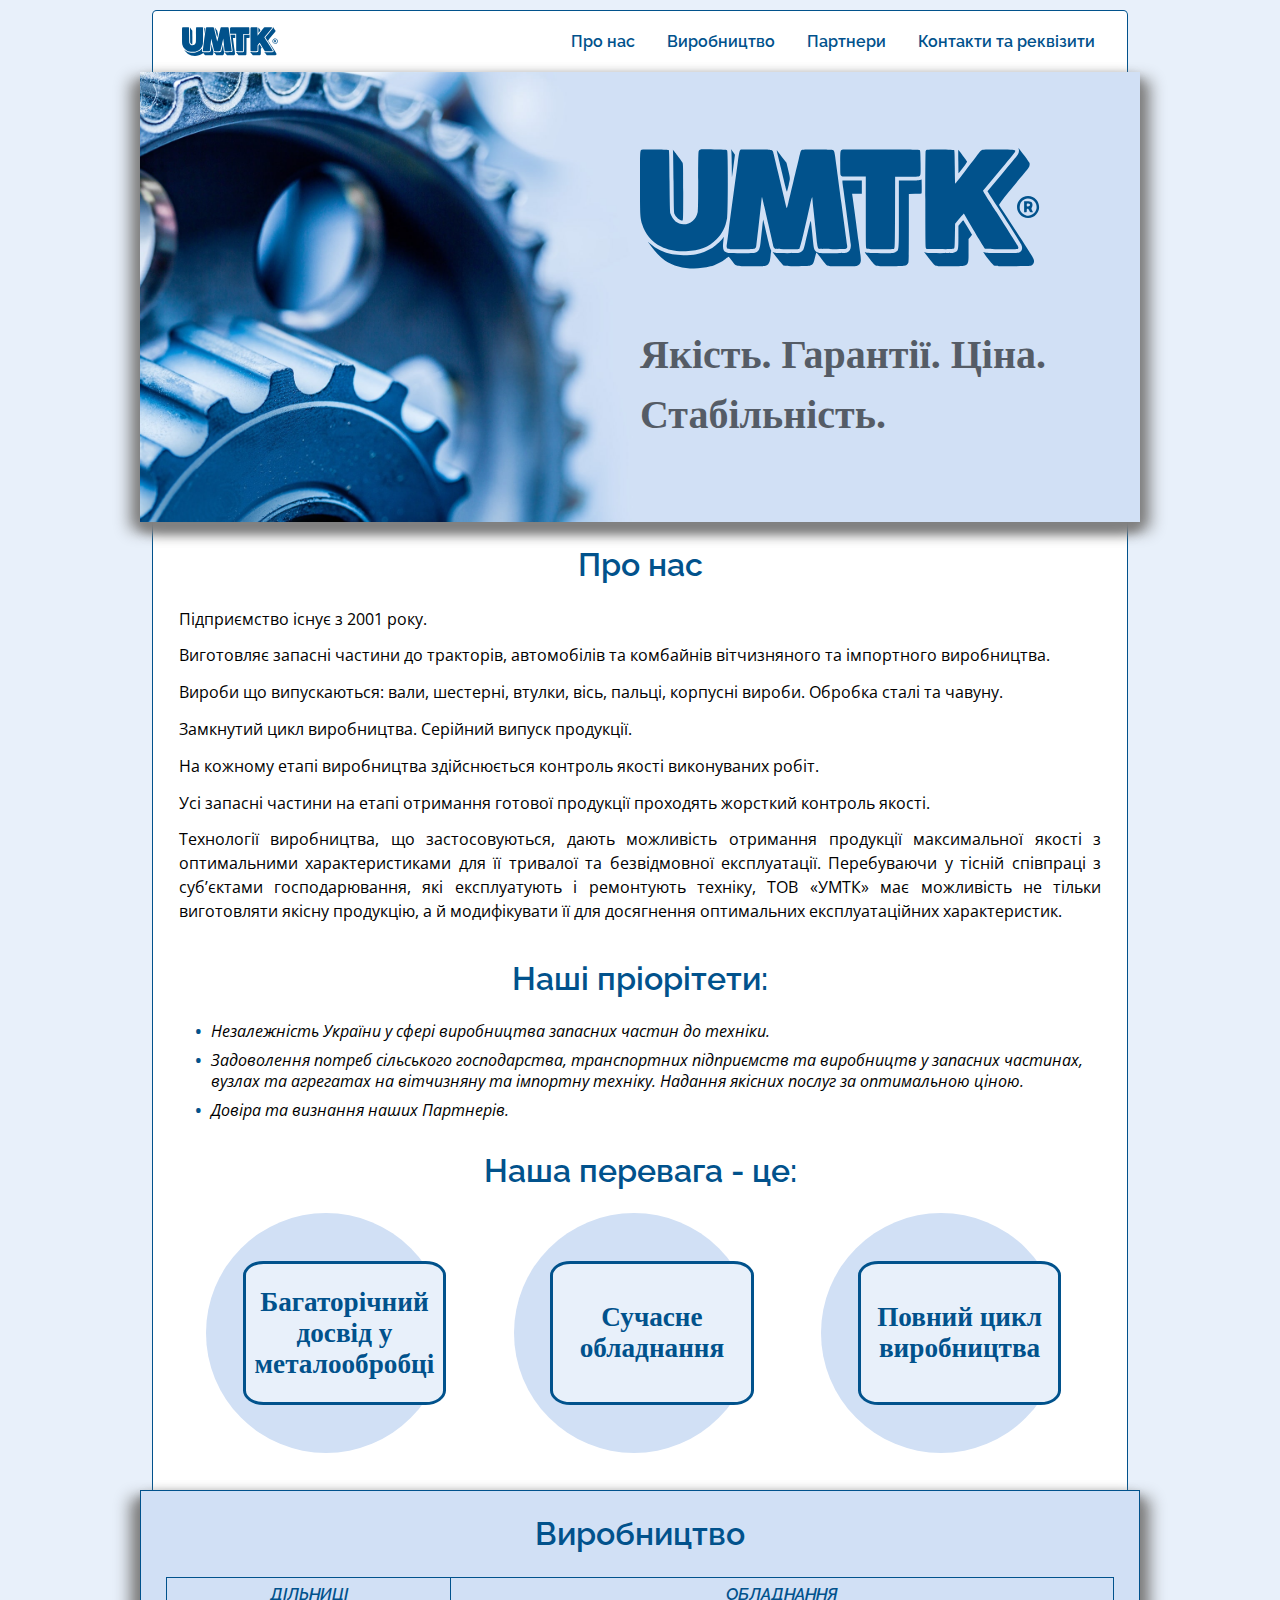
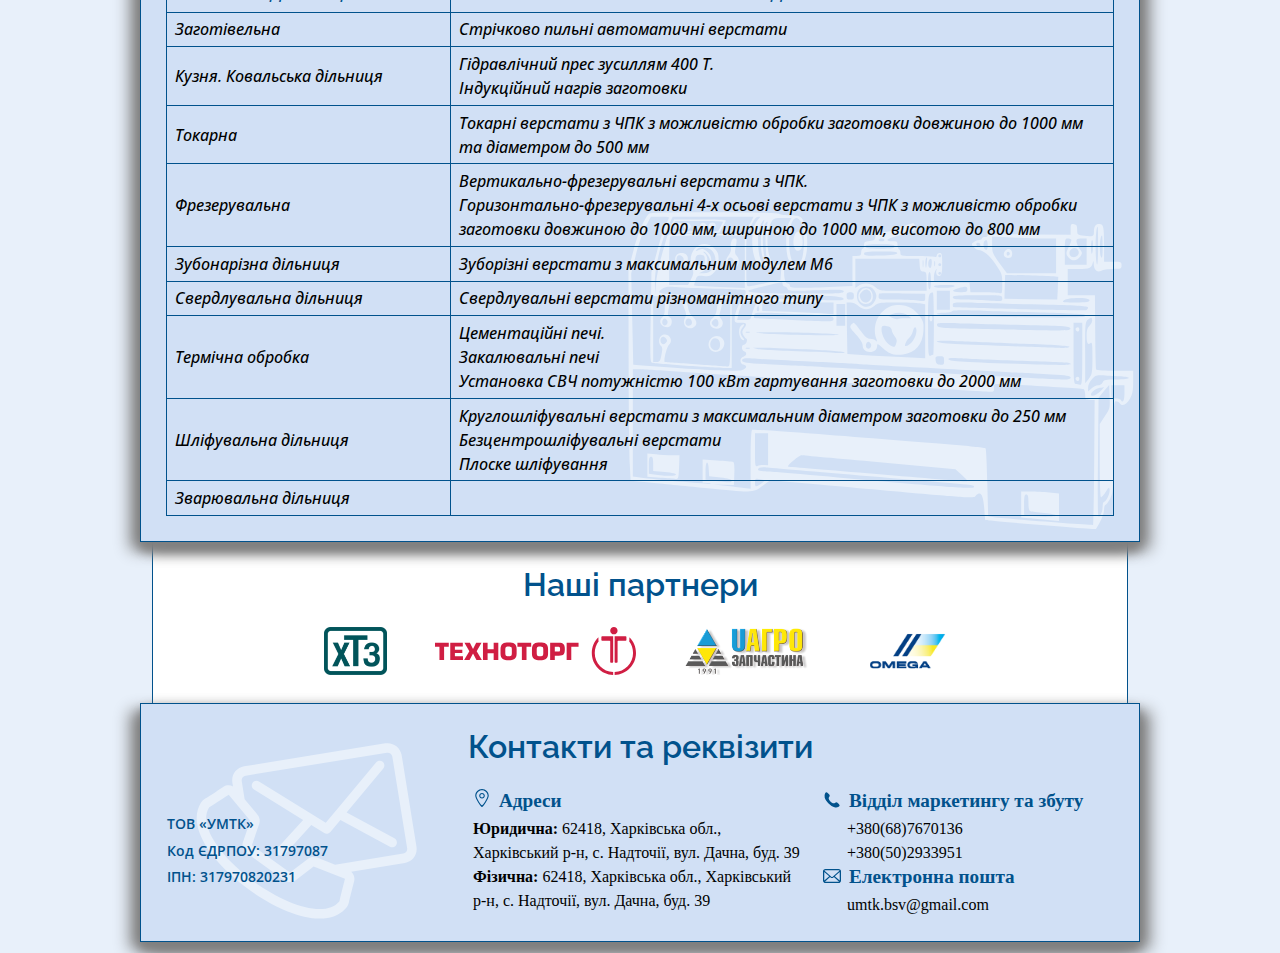
<file: index.html>
<!DOCTYPE html>
<html lang="uk-UA">
<head>
  <meta charset="utf-8">
  <meta name="viewport" content="width=device-width, initial-scale=1">
  <meta name="google-site-verification" content="n-KH07j4Y3eU3pdptqv_WMhNIrZzmaFXjAwSJijpW0E">
  <meta name="keywords" content="УМТК, запчасти, запасные части, вал, ось, палец, втулка, шестерня, труба, полуось, Т-150, МТЗ, ЯМЗ, МАЗ, КрАЗ">
  <meta name="description" content="УМТК производитель запчастей">
  <title>UMTK</title>
  <link rel="icon" type="image/x-icon" href="./img/favicon.ico">
  <link rel="preconnect" href="https://fonts.googleapis.com">
  <link rel="preconnect" href="https://fonts.gstatic.com" crossorigin>
  <link
    href="https://fonts.googleapis.com/css2?family=Open+Sans:ital,wght@0,300;0,400;0,500;1,300;1,400&family=Raleway:ital,wght@0,600;1,200&display=swap"
    rel="stylesheet">
  <link rel="stylesheet" href="normalize.css">
  <link rel="stylesheet" href="style.css">
</head>
<body>
  <header class="header">
    <div class="nav-logo"><img src="./img/logo.svg" alt="logo"></div>
    <nav class="nav">
      <ul class="nav-list">
        <li class="nav-list-item">
          <a href="#about" class="nav-list-item-link">Про нас</a>
        </li>
        <li class="nav-list-item">
          <a href="#manufacturing" class="nav-list-item-link">Виробництво</a>
        </li>
        <li class="nav-list-item">
          <a href="#partners" class="nav-list-item-link">Партнери</a>
        </li>
        <li class="nav-list-item">
          <a href="#footer" class="nav-list-item-link">Контакти та реквiзити</a>
        </li>
      </ul>
    </nav>
  </header>
  <main>
    <section class="banner">
      <div class="banner-img"></div>
      <div class="banner-info">
        <div class="banner-info-logo-container">
          <h1><img src="./img/logo.svg" alt="УМТК"></h1>
        </div>
        <p class="banner-info-slogan">Якiсть. Гарантiї. Цiна. Стабiльнiсть.</p>
      </div>
    </section>
    <section class="about white-block" id="about">
      <h2 class="about-title">Про нас</h2>
      <div class="about-content">
        <p class="about-description-text">Підприємство існує з 2001 року.</p>
        <p class="about-description-text">Виготовляє запасні частини до тракторів, автомобілів та комбайнів вітчизняного та імпортного виробництва.</p>
        <p class="about-description-text">Вироби що випускаються: вали, шестерні, втулки, вісь, пальці, корпусні вироби. Обробка сталі та чавуну.</p>
        <p class="about-description-text">Замкнутий цикл виробництва. Серійний випуск продукції.</p>
        <p class="about-description-text">На кожному етапі виробництва здійснюється контроль якості виконуваних робіт.</p>
        <p class="about-description-text">Усі запасні частини на етапі отримання готової продукції проходять жорсткий контроль якості.</p>
        <p class="about-description-text">Технології виробництва, що застосовуються, дають можливість отримання
          продукції максимальної якості з оптимальними характеристиками для її тривалої та безвідмовної експлуатації.
          Перебуваючи у тісній співпраці з суб’єктами господарювання, які експлуатують і ремонтують техніку, ТОВ «УМТК»
          має можливість не тільки виготовляти якісну продукцію, а й модифікувати її для досягнення оптимальних
          експлуатаційних характеристик.</p>
      </div>
      <h2 class="about-title">Нашi прiорiтети: </h2>
      <div class="about-content">
        <ul class="priority-list">
          <li class="priority-list-item">Незалежність України у сфері виробництва запасних частин до техніки.</li>
          <li class="priority-list-item">Задоволення потреб сільського господарства,  транспортних підприємств та виробництв у запасних частинах, вузлах та агрегатах на вітчизняну та імпортну техніку. Надання якісних послуг за оптимальною ціною.</li>
          <li class="priority-list-item">Довіра та визнання наших Партнерів.</li>
        </ul>        
      </div>
      <h2 class="about-title">Наша перевага - це:</h2>
      <div class="about-content">
        <ul class="advantages-list">
          <li class="advantages-list-item"><span>Багаторічний досвід у металообробці</span></li>
          <li class="advantages-list-item"><span>Сучасне обладнання</span></li>
          <li class="advantages-list-item"><span>Повний цикл виробництва</span></li>
        </ul>       
      </div>
    </section>
    <section class="manufacturing" id="manufacturing">
      <h2 class="manufacturing-title">Bиробництво</h2>
      <table class="manufacturing-table">
        <caption class="manufacturing-caption">Таблица участков</caption>
        <thead>
          <tr>
            <th class="manufacturing-cell">ДІЛЬНИЦІ</th>
            <th class="manufacturing-cell">ОБЛАДНАННЯ</th>
          </tr>
        </thead>
        <tbody>
          <tr>
            <td class="manufacturing-cell">Заготівельна</td>
            <td class="manufacturing-cell">Стрічково пильні автоматичні верстати</td>
          </tr>
          <tr>
            <td class="manufacturing-cell">Кузня. Ковальська дільниця</td>
            <td class="manufacturing-cell">Гідравлічний прес зусиллям 400 Т.
              <br>
              Індукційний нагрів заготовки
            </td>
          </tr>
          <tr>
            <td class="manufacturing-cell">Токарна</td>
            <td class="manufacturing-cell">Токарні верстати з ЧПК з можливістю обробки заготовки довжиною до
              1000 мм та діаметром до 500 мм</td>
          </tr>
          <tr>
            <td class="manufacturing-cell">Фрезерувальна</td>
            <td class="manufacturing-cell">Вертикально-фрезерувальні верстати з ЧПК.
              <br>
              Горизонтально-фрезерувальні 4-х осьові верстати з ЧПК з можливістю обробки заготовки довжиною до 1000 мм,
              шириною до 1000 мм, висотою до 800 мм
            </td>
          </tr>
          <tr>
            <td class="manufacturing-cell">Зубонарізна дільниця</td>
            <td class="manufacturing-cell">Зуборізні верстати з максимальним модулем М6</td>
          </tr>
          <tr>
            <td class="manufacturing-cell">Свердлувальна дільниця</td>
            <td class="manufacturing-cell">Свердлувальні верстати різноманітного типу</td>
          </tr>
          <tr>
            <td class="manufacturing-cell">Термічна обробка</td>
            <td class="manufacturing-cell">Цементаційні печі.
              <br>
              Закалювальні печі
              <br>
              Установка СВЧ потужністю 100 кВт гартування заготовки до 2000 мм
            </td>
          </tr>
          <tr>
            <td class="manufacturing-cell">Шліфувальна дільниця</td>
            <td class="manufacturing-cell">Круглошліфувальні верстати з максимальним діаметром заготовки до
              250 мм
              <br>
              Безцентрошліфувальні верстати
              <br>
              Плоске шліфування
            </td>
          </tr>
          <tr>
            <td class="manufacturing-cell">Зварювальна дільниця</td>
            <td class="manufacturing-cell"> </td>
          </tr>
        </tbody>
      </table>
    </section>
    <section class="partners white-block" id="partners">
      <h2 class="partners-title">Нашi партнери</h2>
      <div class="partners-logo-container">
        <a class="partners-logo" href="http://xtz.ua/ua/" target="_blank" title="ОАО «ХТЗ»"><img
            src="./img/htz-logo.png" alt="ОАО «ХТЗ»"></a>
        <a class="partners-logo" href="https://technotorg.com/" target="_blank" title="ООО «Техноторг-Дон»"><img
            src="./img/tt-logo-vector.svg" alt="technotorg logo"></a>
        <a class="partners-logo" href="https://ukragrozapchast.com.ua/ua/" target="_blank"
          title="ООО «Украгрозапчасть»"><img src="./img/uagro-logo.png" alt="uagro logo"></a>
        <a class="partners-logo" href="https://omega.page/" target="_blank" title="ООО «Омега Автопоставка»"><img
            src="./img/omega_logo.png" alt="omega logo"></a>
      </div>
    </section>
  </main>
  <footer class="footer" id="footer">
    <h3 class="footer-title">Контакти та реквiзити</h3>
    <div class="footer-content">
      <div class="requisites">
        <span class="footer-item">ТОВ «УМТК»</span>
        <span class="footer-item">Код ЄДРПОУ: 31797087</span>
        <span class="footer-item">ІПН: 317970820231</span>
      </div>
      <div class="location">
        <h4 class="location-title">Адреси</h4>
        <p class="location-item"><strong>Юридична:</strong> 62418, Харківська обл., Харківський р-н, с. Надточії, вул. Дачна,
          буд. 39</p>
        <p class="location-item"><strong>Фiзична:</strong> 62418, Харківська обл., Харківський р-н, с. Надточії, вул. Дачна,
          буд. 39</p>
      </div>
      <div class="contacts">
        <div class="phone">
          <h4 class="phone-title">Відділ маркетингу та збуту</h4>
          <p class="contact-item">+380(68)7670136</p>
          <p class="contact-item">+380(50)2933951</p>
        </div>
        <div class="mail">
          <h4 class="email-title">Електронна пошта</h4>
          <p class="contact-item">umtk.bsv@gmail.com</p>
        </div>
      </div>
    </div>
  </footer>
</body>
</html>
</file>
<file: style.css>
body,main{-webkit-box-orient:vertical;min-width:62.5rem;display:-webkit-box;display:-ms-flexbox}.banner,.header,.nav-list{-webkit-box-orient:horizontal;-webkit-box-direction:normal}.banner,.banner-info,.header,.nav-list,body,main{-webkit-box-direction:normal}.banner,.manufacturing{-webkit-box-shadow:0 8px 10px gray,-10px 8px 15px gray,10px 8px 15px gray}.advantages-list-item span,body{width:100%;background-color:#e8f0fa}body{display:flex;-ms-flex-direction:column;flex-direction:column;-webkit-box-pack:center;-ms-flex-pack:center;justify-content:center}main{display:flex;-ms-flex-direction:column;flex-direction:column;-webkit-box-align:center;-ms-flex-align:center;align-items:center;width:100%}.header{display:-webkit-box;display:-ms-flexbox;display:flex;-ms-flex-direction:row;flex-direction:row;-webkit-box-pack:justify;-ms-flex-pack:justify;justify-content:space-between;-webkit-box-align:center;-ms-flex-align:center;align-items:center;min-width:61rem;margin:10px auto auto;padding:.5rem 1rem;background-color:#fff;border:1px solid #01528c;border-bottom:0;border-radius:.3rem .3rem 0 0}.banner,.nav-list-item-link:hover{background-color:#d1e0f5}.nav-list{display:-webkit-box;display:-ms-flexbox;display:flex;-ms-flex-direction:row;flex-direction:row;list-style:none}.nav-list-item-link{display:inline-block;padding:.8rem 1rem;text-decoration:none;color:#01528c;font-family:Raleway,sans-serif;font-weight:600}.banner,.nav-logo{display:-webkit-box;display:-ms-flexbox}.nav-logo{display:flex;-webkit-box-align:center;-ms-flex-align:center;align-items:center;width:6rem;height:1.8125rem;margin-left:.8rem}.banner{display:flex;-ms-flex-direction:row;flex-direction:row;width:62.5rem;height:450px;box-shadow:0 8px 10px gray,-10px 8px 15px gray,10px 8px 15px gray;z-index:2}.advantages-list,.banner-info{display:-webkit-box;display:-ms-flexbox}.footer,.manufacturing{z-index:1;background-repeat:no-repeat}.banner-img{height:100%;width:50%;background-image:url(./img/gear.jpg);background-size:cover}.banner-info{width:50%;display:flex;-webkit-box-orient:vertical;-ms-flex-direction:column;flex-direction:column;-webkit-box-pack:center;-ms-flex-pack:center;justify-content:center}.advantages-list,.partners-logo-container{-webkit-box-direction:normal;-ms-flex-direction:row;-webkit-box-orient:horizontal}.banner-info-logo-container{width:80%}.banner-info-slogan{margin-top:3rem;font-size:2.5rem;line-height:1.5;font-weight:600;color:#555c66}.white-block{width:61rem;border:1px solid #01528c;border-top:0;border-bottom:0;background-color:#fff}.advantages-list-item,.footer,.manufacturing{background-color:#d1e0f5}.about{padding:0 1.6rem .8rem}.about-title,.partners-title{text-align:center;color:#01528c;font-family:Raleway,sans-serif;font-weight:600;font-size:2rem;padding:1.5rem 0}.about-description-text,.priority-list-item{font-family:'Open Sans',sans-serif;font-size:1rem;font-weight:400}.about-description{width:58%}.about-description-text{line-height:1.5;padding-bottom:.8rem;text-align:justify}.priority-list{margin-left:2rem;padding-right:1rem;list-style:none}.priority-list-item{font-style:italic;line-height:1.3rem;padding-bottom:.5rem}.advantages-list{display:flex;flex-direction:row;-ms-flex-pack:distribute;justify-content:space-around;list-style:none;margin-bottom:1.5rem}.advantages-list-item,.advantages-list-item span,.partners-logo-container{display:-webkit-box;display:-ms-flexbox}.advantages-list-item{display:flex;-webkit-box-align:center;-ms-flex-align:center;align-items:center;-webkit-box-pack:center;-ms-flex-pack:center;justify-content:center;color:#01528c;width:15rem;height:15rem;border-radius:50%;font-size:1.7rem;font-weight:600;margin-left:-.8rem}.advantages-list-item span{display:flex;-webkit-box-align:center;-ms-flex-align:center;align-items:center;height:9rem;padding:.5rem;margin-left:2.3rem;border:3px solid #01528c;border-radius:10%;text-align:center}.footer,.manufacturing,.manufacturing-cell{border:1px solid #01528c}.priority-list-item::before{content:"\2022";color:#01528c;font-weight:bolder;display:inline-block;width:1em;margin-left:-1em}.manufacturing{width:62.5rem;box-shadow:0 8px 10px gray,-10px 8px 15px gray,10px 8px 15px gray;background-image:url(./img/10.svg);background-position:bottom -4rem right -3rem;background-size:40rem}.manufacturing-title{text-align:center;color:#01528c;font-family:Raleway,sans-serif;font-weight:600;font-size:2rem;padding-top:1.5rem}.manufacturing-caption{font-size:0px}.manufacturing-table{width:95%;margin:2.5%;border-collapse:collapse}.manufacturing-cell{padding:.3rem .5rem;font-family:'Open Sans',sans-serif;font-size:1rem;font-style:italic;line-height:1.5rem;margin-left:1rem;font-weight:500;color:#000}.footer-title,thead .manufacturing-cell{font-family:Raleway,sans-serif}.footer-item,.footer-title,thead .manufacturing-cell{font-weight:600;color:#01528c}.manufacturing-table tr td:first-child{width:30%}.manufacturing-table tr td:nth-child(2){width:70%}.partners-logo-container{display:flex;flex-direction:row;-webkit-box-pack:center;-ms-flex-pack:center;justify-content:center;-webkit-box-align:center;-ms-flex-align:center;align-items:center;gap:3rem;padding-bottom:1.5rem}.contacts,.footer-content{display:-webkit-box;display:-ms-flexbox}.partners-logo img{height:3rem}.footer{width:62.5rem;margin:auto auto .7rem;padding:1.5rem 1.6rem;-webkit-box-shadow:0 8px 10px gray,-10px 8px 15px gray,10px 8px 15px gray;box-shadow:0 8px 10px gray,-10px 8px 15px gray,10px 8px 15px gray;background-image:url(./img/contacts.svg);background-position:3rem 1rem;background-size:contain}.footer-title{text-align:center;font-size:2rem;padding-bottom:1.5rem}.footer-content{display:flex;-webkit-box-orient:horizontal;-webkit-box-direction:normal;-ms-flex-direction:row;flex-direction:row;gap:1rem}.contacts,.requisites{-webkit-box-orient:vertical;-webkit-box-direction:normal}.footer-item{display:block;font-family:'Open Sans',sans-serif;font-size:.9rem;padding-bottom:.3rem;line-height:1.5}.contacts{display:flex;-ms-flex-direction:column;flex-direction:column}.phone-title::before{content:url(./img/phone.svg);margin-right:.5rem;position:relative;bottom:-.12rem}.email-title::before{content:url(./img/email.svg);margin-right:.5rem;position:relative;bottom:-.17rem}.location-title::before{content:url(./img/location.svg);margin-right:.5rem}.location-item{font-size:1rem;line-height:1.5}.email-title,.location-title,.phone-title{font-size:1.2rem;color:#01528c;padding-bottom:.3rem}.contacts,.requisites{-webkit-box-flex:1;-ms-flex:1;flex:1}.location{-webkit-box-flex:1.15;-ms-flex:1.15;flex:1.15}.contact-item{margin-left:1.5rem;line-height:1.5}.requisites{display:-webkit-box;display:-ms-flexbox;display:flex;-ms-flex-direction:column;flex-direction:column;-webkit-box-pack:center;-ms-flex-pack:center;justify-content:center}
</file>
